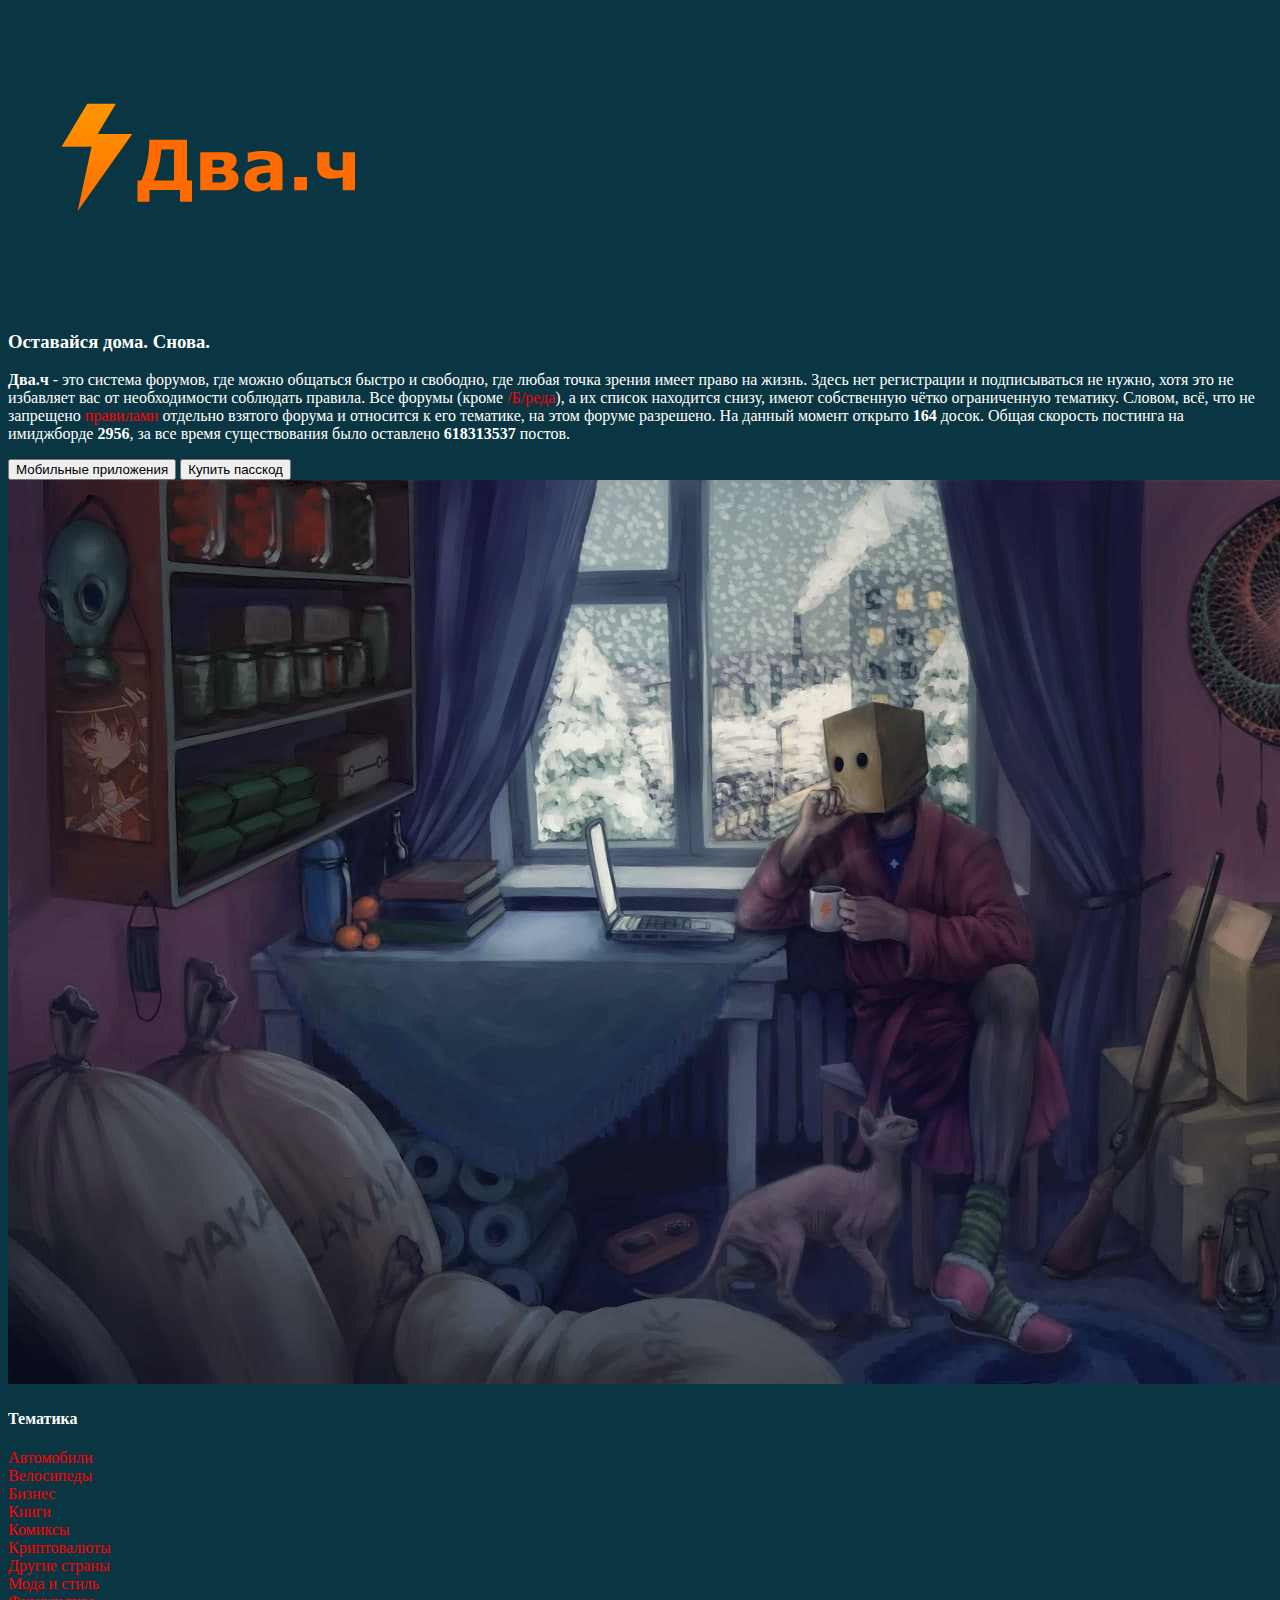
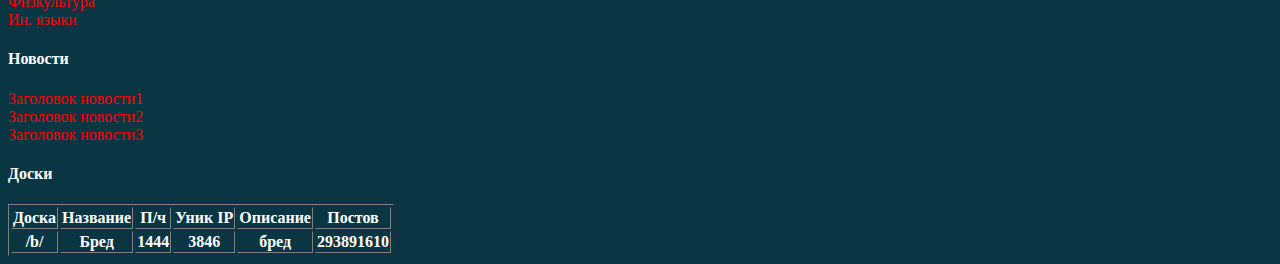
<file: index.html>
<!DOCTYPE html>
<html lang="en">
<head>
    <meta charset="UTF-8">
    <title>Двач</title>
    <link rel="stylesheet" href="/src/css/main.css">
</head>
    <body>
        <img src="/src/images/logo.png" alt="">
        <h3>Оставайся дома. Снова.</h3>
    </body>
    <body>
    <!--Нужно потом вставить вместо цифр переменные и автоматически их обновлять-->
        <div>
            <p>
                <b>Два.ч</b> - это система форумов, где
                можно общаться быстро и свободно,
                где любая точка зрения имеет право
                на жизнь. Здесь нет регистрации и
                подписываться не нужно, хотя это не
                избавляет вас от необходимости соблюдать
                правила. Все форумы (кроме <a href="#" style="color:#ff0000">/Б/реда</a>),
                а их список находится снизу, имеют
                собственную чётко ограниченную тематику.
                Словом, всё, что не запрещено <a href="#" style="color:#ff0000">правилами</a>
                отдельно взятого форума и относится к
                его тематике, на этом форуме разрешено.

                На данный момент открыто <b>164</b> досок.
                Общая скорость постинга на имиджборде
                <b>2956</b>, за все время существования было
                оставлено <b>618313537</b> постов.
            </p>
        </div>
    </body>
    <body>
        <div>
            <button type="button">Мобильные приложения</button>
            <button type="button">Купить пасскод</button>
        </div>
    </body>
    <body>
        <div>
            <img src="/src/images/anon.jpg" alt="anon">
        </div>
    </body>
    <body>
        <div>
            <h4>Тематика</h4>
            <a href="">Автомобили</a> <br>
            <a href="">Велосипеды</a><br>
            <a href="">Бизнес</a><br>
            <a href="">Книги</a><br>
            <a href="">Комиксы</a><br>
            <a href="">Криптовалюты</a><br>
            <a href="">Другие страны</a><br>
            <a href="">Мода и стиль</a><br>
            <a href="">Физкультура</a><br>
            <a href="">Ин. языки</a><br>
        </div>
    </body>
    <body>
        <div>
            <h4>Новости</h4>
            <a href="">Заголовок новости1</a><br>
            <a href="">Заголовок новости2</a><br>
            <a href="">Заголовок новости3</a><br>
        </div>
    </body>
    <body>
        <h4>Доски</h4>
        <div>
            <table border="1">
                <tr>
                    <th>Доска</th>
                    <th>Название</th>
                    <th>П/ч</th>
                    <th>Уник IP</th>
                    <th>Описание</th>
                    <th>Постов</th>
                </tr>
                <tr>
                    <th>/b/</th>
                    <th>Бред</th>
                    <th>1444</th>
                    <th>3846</th>
                    <th>бред</th>
                    <th>293891610</th>
                </tr>
            </table>
        </div>
    </body>
</html>
</file>
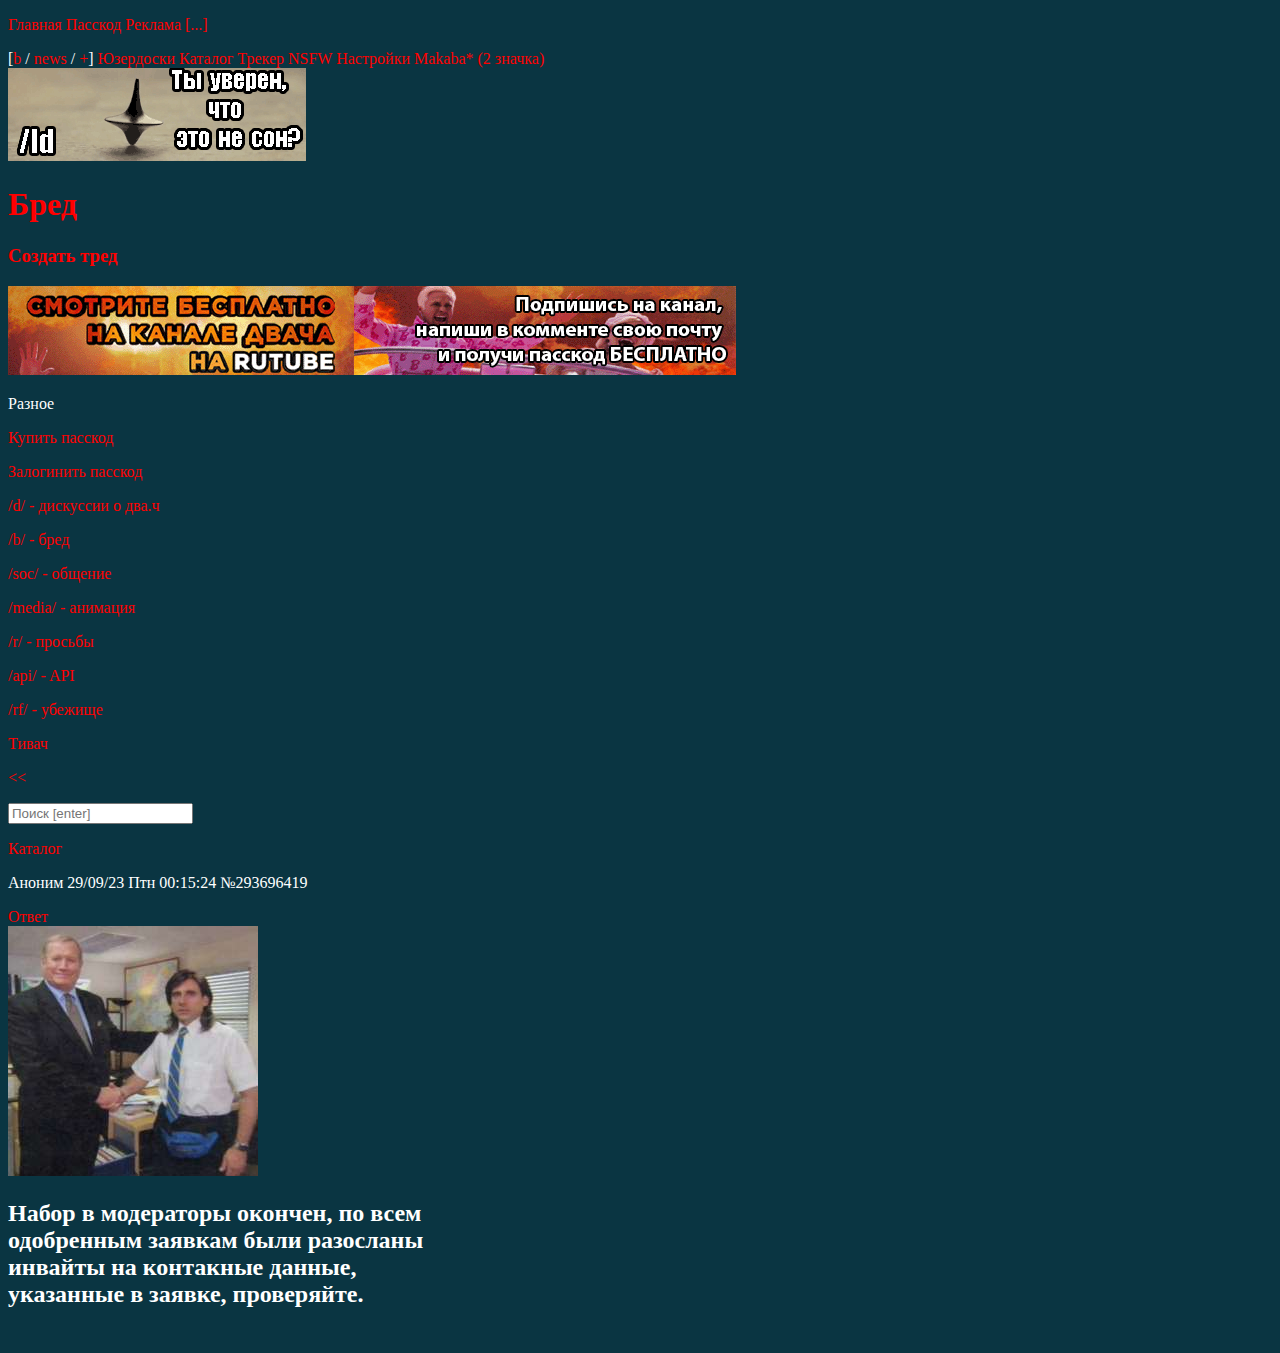
<file: category.html>
<!DOCTYPE html>
<html lang="en">
<head>
    <meta charset="UTF-8">
    <title>/b/ - Бред</title>
    <link rel="stylesheet" href="/src/css/main.css">
</head>
    <body>
        <div>
            <p><a href="#">Главная Пасскод Реклама [...]</a></p>
        </div>
        <div>
            [<a href="#">b</a> / <a href="#">news</a> / <a href="#">+</a>]
            <a href="#">Юзердоски Каталог Трекер NSFW Настройки Makaba* (2 значка)</a>
        </div>
    </body>
    <body>
        <div>
            <img src="/src/images/commercial_category.png" alt="com_category">
        </div>
        <div>
            <h1><a href="#">Бред</a></h1>
            <h3><a href="#">Создать тред</a></h3>
        </div>
        <img src="/src/images/commercial.png" alt="com">
    </body>
    <body>
        <div>
            <p>Разное</p>
            <p><a href="">Купить пасскод</a></p>
            <p><a href="">Залогинить пасскод</a></p>
            <p><a href="">/d/ - дискуссии о два.ч</a></p>
            <p><a href="">/b/ - бред</a></p>
            <p><a href="">/soc/ - общение</a></p>
            <p><a href="">/media/ - анимация</a></p>
            <p><a href="">/r/ - просьбы</a></p>
            <p><a href="">/api/ - API</a></p>
            <p><a href="">/rf/ - убежище</a></p>
            <p><a href="">Тивач</a></p>
        </div>
    </body>
    <body>
        <div>
            <p><a href=""><<</a></p>
            <input type="text" placeholder="Поиск [enter]">
            <p><a href="">Каталог</a></p>
        </div>
        <div>
            <p>Аноним 29/09/23 Птн 00:15:24 №293696419</p>
            <a href="">Ответ</a>
            <div>
                <img src="/src/images/post_img1.jpg" alt="">
                <h2>Набор в модераторы окончен, по всем <br>
                одобренным заявкам были разосланы <br>
                инвайты на контакные данные,<br>
                указанные в заявке, проверяйте.</h2><br>
            </div>
        </div>
    </body>
</html>
</file>
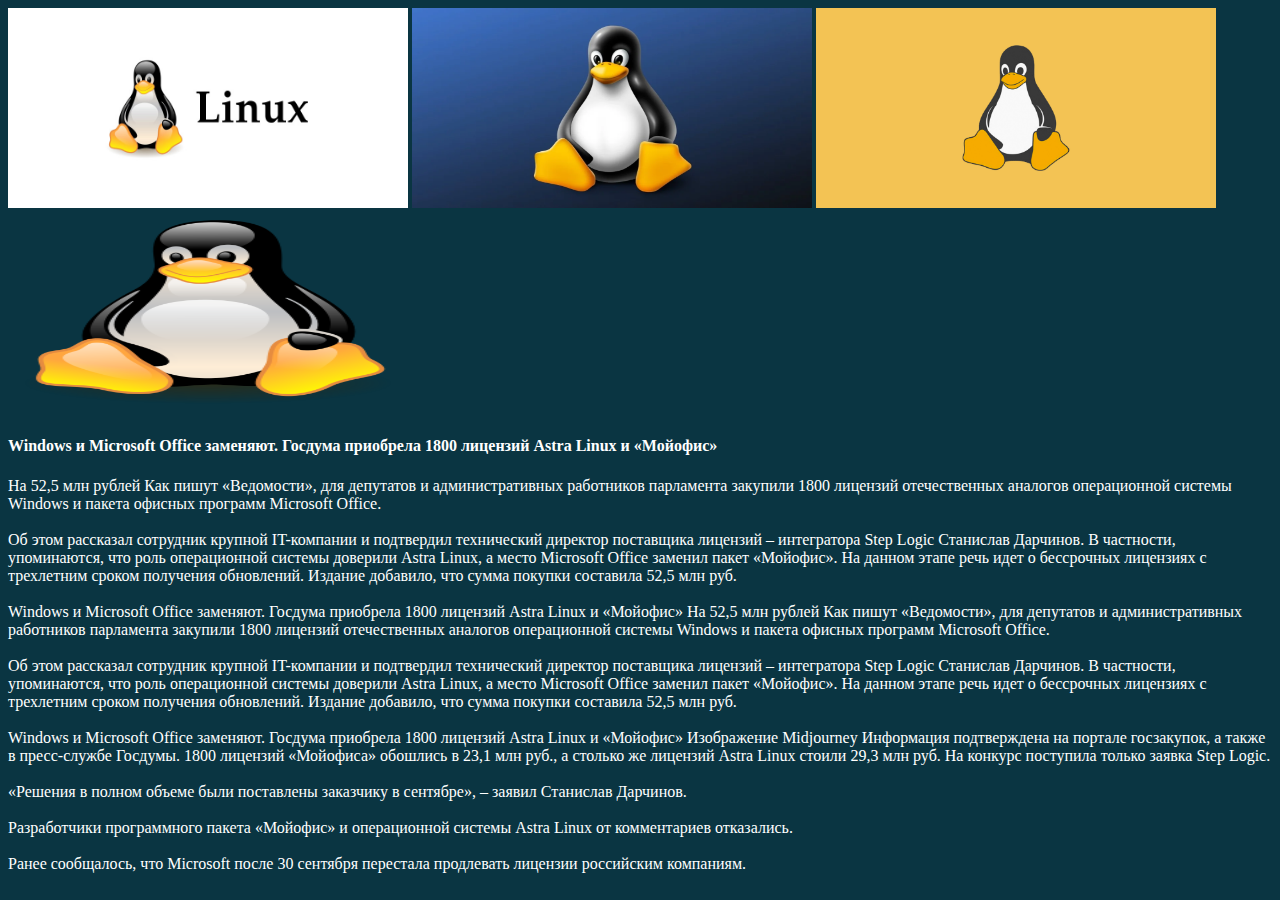
<file: post.html>
<!doctype html>
<html lang="en">
<head>
    <meta charset="UTF-8">
    <meta name="viewport"
          content="width=device-width, user-scalable=no, initial-scale=1.0, maximum-scale=1.0, minimum-scale=1.0">
    <meta http-equiv="X-UA-Compatible" content="ie=edge">
    <title>/b/ Windows и Microsoft Office заменяют. Госдума приобрела 1800 лицензий Astra Linux и «Мойофис»</title>
    <link rel="stylesheet" href="/src/css/main.css">
</head>
<body>
    <div>
        <img src="/src/images/ping1.png" width="400" height="200" alt="">
        <img src="/src/images/ping2.png" width="400" height="200" alt="">
        <img src="/src/images/ping3.png" width="400" height="200" alt="">
        <img src="/src/images/ping4.png" width="400" height="200" alt="">
    </div>
    <div>
        <h4>Windows и Microsoft Office заменяют. Госдума приобрела 1800 лицензий Astra Linux и «Мойофис»</h4>
        На 52,5 млн рублей

        Как пишут «Ведомости», для депутатов и административных работников парламента закупили
        1800 лицензий отечественных аналогов операционной системы Windows и пакета офисных программ Microsoft Office.
        <br> <br>
        Об этом рассказал сотрудник крупной IT-компании и подтвердил технический директор поставщика лицензий – интегратора Step Logic Станислав Дарчинов. В частности, упоминаются, что роль операционной системы доверили Astra Linux, а место Microsoft Office заменил пакет «Мойофис». На данном этапе речь идет о бессрочных лицензиях с трехлетним сроком получения обновлений. Издание добавило, что сумма покупки составила 52,5 млн руб.
        <br> <br>

        Windows и Microsoft Office заменяют. Госдума приобрела 1800 лицензий Astra Linux и «Мойофис»
        На 52,5 млн рублей
        Как пишут «Ведомости», для депутатов и административных работников парламента закупили 1800 лицензий отечественных аналогов операционной системы Windows и пакета офисных программ Microsoft Office.
        <br> <br>

        Об этом рассказал сотрудник крупной IT-компании и подтвердил технический директор поставщика лицензий – интегратора Step Logic Станислав Дарчинов. В частности, упоминаются, что роль операционной системы доверили Astra Linux, а место Microsoft Office заменил пакет «Мойофис». На данном этапе речь идет о бессрочных лицензиях с трехлетним сроком получения обновлений. Издание добавило, что сумма покупки составила 52,5 млн руб.
        <br> <br>

        Windows и Microsoft Office заменяют. Госдума приобрела 1800 лицензий Astra Linux и «Мойофис»
        Изображение Midjourney
        Информация подтверждена на портале госзакупок, а также в пресс-службе Госдумы. 1800 лицензий «Мойофиса» обошлись в 23,1 млн руб., а столько же лицензий Astra Linux стоили 29,3 млн руб. На конкурс поступила только заявка Step Logic.
        <br> <br>

        «Решения в полном объеме были поставлены заказчику в сентябре», – заявил Станислав Дарчинов.
        <br> <br>

        Разработчики программного пакета «Мойофис» и операционной системы Astra Linux от комментариев отказались.
        <br> <br>

        Ранее сообщалось, что Microsoft после 30 сентября перестала продлевать лицензии российским компаниям.
    </div>
</body>
<body>

</body>
</html>
</file>
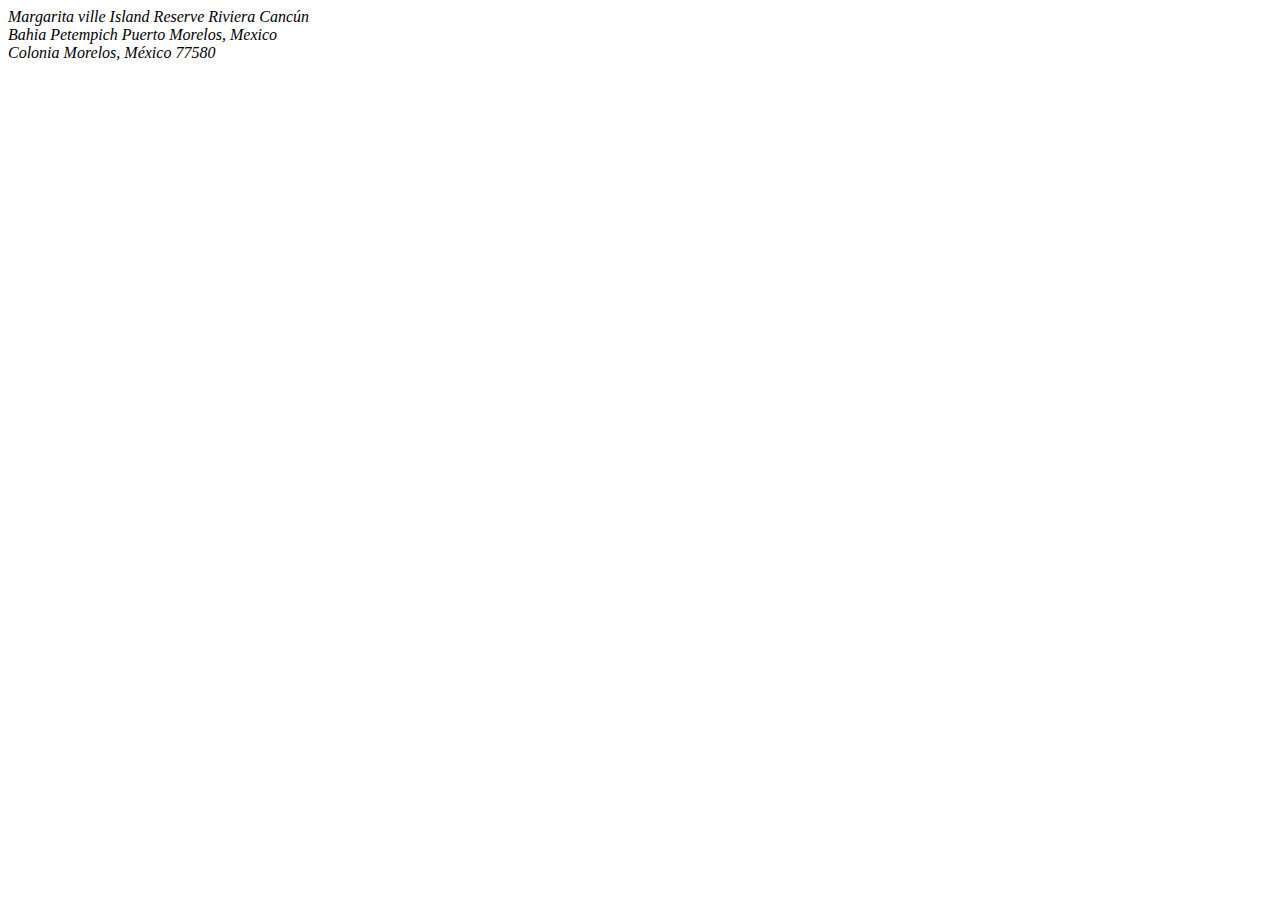
<file: w.html>
<!DOCTYPE html>
<html lang="en">
<head>
    <meta charset="UTF-8">
    <title>Title</title>
</head>
<body>
<address>
    Margarita ville Island Reserve Riviera Cancún<br>
    Bahia Petempich Puerto Morelos, Mexico<br>
    Colonia Morelos, México 77580
</address>
</body>
</html>
</file>
<file: src/css/main.css>
body {
    background-color: #0A3542;
    color: #FFF;
}

a {
    text-decoration: none;

}

a {
    color: red; /* Цвет ссылок */
}

a:active {
    color: #ff0000; /* Цвет активных ссылок */
}
</file>
